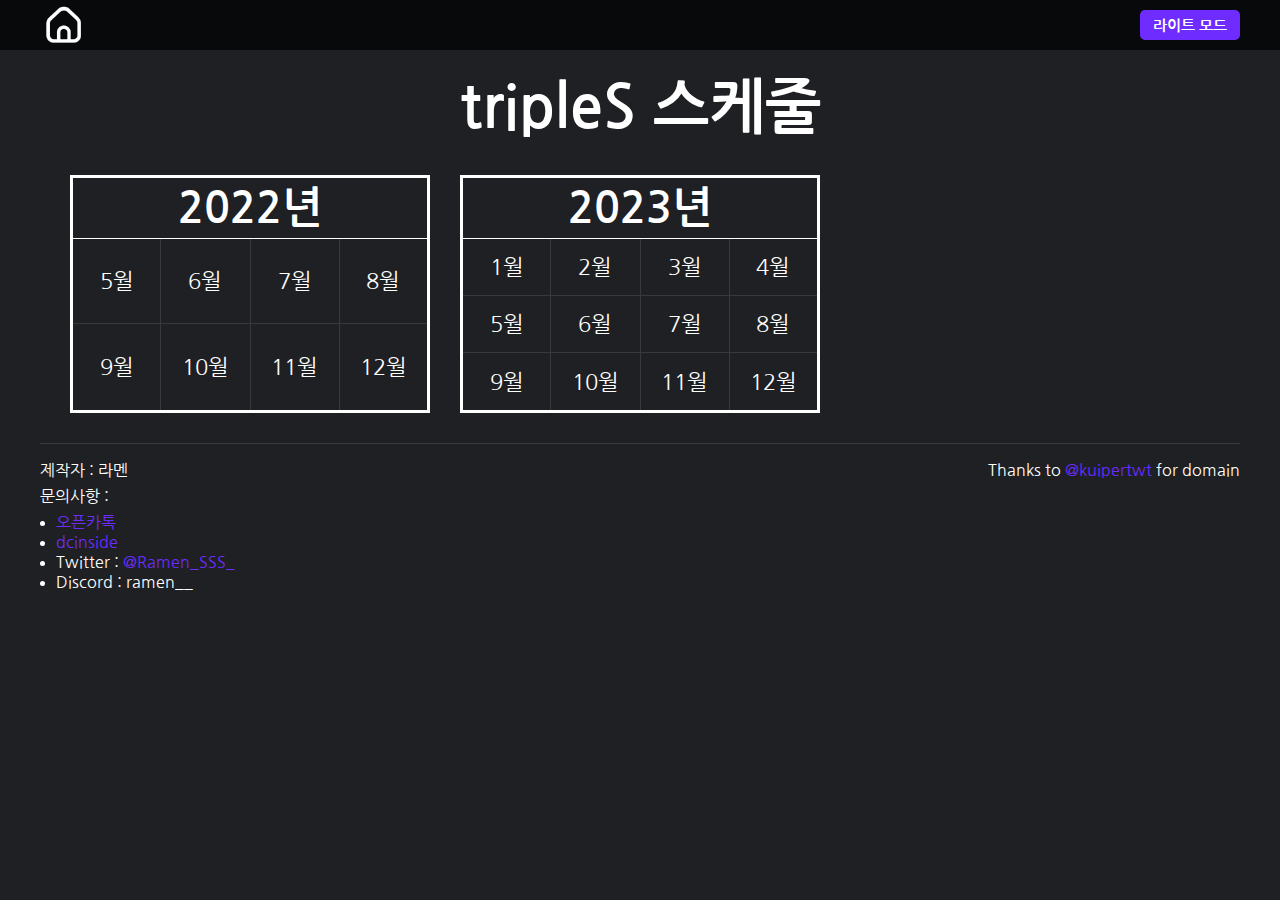
<file: index.html>
<!DOCTYPE html>
<html lang="ko"><head>
    <meta name="viewport" content="width=device-width,initial-scale=1,user-scalable=no">
    <meta charset="UTF-8">
    <link rel="icon" href="android-icon-72x72.png"> 
    <link rel="apple-touch-icon" href="android-icon-72x72.png"> 
    <title>tripleS 스케줄</title>
</head>
<body class="dark" style="margin:0px">
<style>
@keyframes loading {
    0% {transform: translate(-50%,-50%)}
    33.3% {transform: translate(-50%,-50%) rotate(120deg)}
    66.7% {transform: translate(-50%,-50%) rotate(240deg)}
    100% {transform: translate(-50%,-50%) rotate(360deg)}
}
</style>
<div id="load" style="position:absolute;height:100%;width:100%;background-color:#060b0d;">
    <img src="SSS white.png" style="width:150px;top:50%;left:50%;position:absolute;animation:loading 3s ease-in-out infinite;">
</div>
<div id="total" style="display:none">
    <div id="header"><header>
        <div>
            <a href='./'><img id="home" src="./home.svg"></a>
        </div>
        <div>
            <button class="main" id="btn_darklight" style="width:100px" onclick="darklight()">라이트 모드</button>
        </div>
    </header></div>
    <div id="content">
    <div id="title"><b><a href="https://triplescosmos.com">tripleS</a> 스케줄</b></div>
<article>
<table>
<thead>
    <tr>
        <th colspan="4">
            <p class="year">2022년</p>
        </th>
    </tr>
</thead>
<tbody>
    <tr>
        <td><a onclick="sessionStorage.setItem('yymm','2205')" href="./calender">5월</a></td>
        <td><a onclick="sessionStorage.setItem('yymm','2206')" href="./calender">6월</a></td>
        <td><a onclick="sessionStorage.setItem('yymm','2207')" href="./calender">7월</a></td>
        <td><a onclick="sessionStorage.setItem('yymm','2208')" href="./calender">8월</a></td>
    </tr>
    <tr>
        <td><a onclick="sessionStorage.setItem('yymm','2209')" href="./calender">9월</a></td>
        <td><a onclick="sessionStorage.setItem('yymm','2210')" href="./calender">10월</a></td>
        <td><a onclick="sessionStorage.setItem('yymm','2211')" href="./calender">11월</a></td>
        <td><a onclick="sessionStorage.setItem('yymm','2212')" href="./calender">12월</a></td>
    </tr>
</tbody></table>
<table>
<thead>
    <tr>
        <th colspan="4">
            <p class="year">2023년</p>
        </th>
    </tr>
</thead>
<tbody>
    <tr>
        <td><a onclick="sessionStorage.setItem('yymm','2301')" href="./calender">1월</a></td>
        <td><a onclick="sessionStorage.setItem('yymm','2302')" href="./calender">2월</a></td>
        <td><a onclick="sessionStorage.setItem('yymm','2303')" href="./calender">3월</a></td>
        <td><a onclick="sessionStorage.setItem('yymm','2304')" href="./calender">4월</a></td>
    </tr>
    <tr>
        <td><a onclick="sessionStorage.setItem('yymm','2305')" href="./calender">5월</a></td>
        <td><a onclick="sessionStorage.setItem('yymm','2306')" href="./calender">6월</a></td>
        <td><a onclick="sessionStorage.setItem('yymm','2307')" href="./calender">7월</a></td>
        <td><a onclick="sessionStorage.setItem('yymm','2308')" href="./calender">8월</a></td>
    </tr>
    <tr>
        <td><a onclick="sessionStorage.setItem('yymm','2309')" href="./calender">9월</a></td>
        <td><a onclick="sessionStorage.setItem('yymm','2310')" href="./calender">10월</a></td>
        <td><a onclick="sessionStorage.setItem('yymm','2311')" href="./calender">11월</a></td>
        <td><a onclick="sessionStorage.setItem('yymm','2312')" href="./calender">12월</a></td>
    </tr>
</tbody></table></article>
    <footer>
    <div style="text-align: left;">
        <p>제작자 : 라멘</p>
        <p>문의사항 :</p>
        <ul style="padding-left: 16px;">
            <li><a class="link" href="https://open.kakao.com/o/sI2efR7e">오픈카톡</a></li>
            <li><a class="link" href="https://gall.dcinside.com/m/triplescosmos/10227">dcinside</a></li>
            <li>Twitter : <a class="link" href="https://twitter.com/Ramen_SSS_">@Ramen_SSS_</a></li>
            <li>Discord : ramen__</li>
        </ul>
    </div>
    <div style="text-align: right;">
        <p>Thanks to <a class="link" href="https://twitter.com/kuipertwt">@kuipertwt</a> for domain</p>
    </div></footer></div></div>
    <link rel="stylesheet" href="style.css?v=231008">
<style>
    table {
        margin: 0px 0px;
        aspect-ratio: 3/2;
        border: 3px solid var(--obj-color);
    }
    tbody {font-size: min(1.8vw, 22px);}
    td {
        text-align: center;
        vertical-align: middle;
    }
    .year {
        font-size: min(3.1vw, 43px);
        margin: 8px 0px;
    }
    .link {color: #6e2cff;}
    footer {
        word-break: keep-all;
        font-size: min(2.5vmin,16px);
        display: flex;
        justify-content: space-between;
        padding-top: 10px;
        border-top: 1px solid var(--inner-border-color);
    }
    #title {
        font-size: 60px;
        text-align: center;
    }
    p,ul {
        margin: 6px 0px;
    }
    article {
        display: grid;
        gap: 30px;
        grid-template-columns: repeat(3, 1fr);
        margin: 30px;
    }
    @media (min-width: 601px) and (max-width: 997px) {
        article {grid-template-columns: repeat(2, 1fr);}
        #title {font-size: 50px;}
        tbody {font-size: 2.6vw;}
        .year {font-size: 4.5vw;}
    }
    @media (max-width: 600px) {
        article {
            grid-template-columns: repeat(1, 1fr);
            margin: 30px 0px;
        }
        tbody {font-size: 5.5vw;}
        .year {font-size: 9vw;}
    }
    @media (max-width: 450px) {
        #title {font-size:40px;}
    }
    @media (min-width: 1232px) {
        tbody {font-size: 22px;}
        .year {font-size: 43px;}
    }
</style>
    <script src="https://ajax.googleapis.com/ajax/libs/jquery/3.7.1/jquery.min.js"></script>
    <script src="script.js?v=231008"></script>
<script id="loadscript">
$('#total').show();
$('#load').remove();
$('#loadscript').remove();</script>
</body></html>
</file>
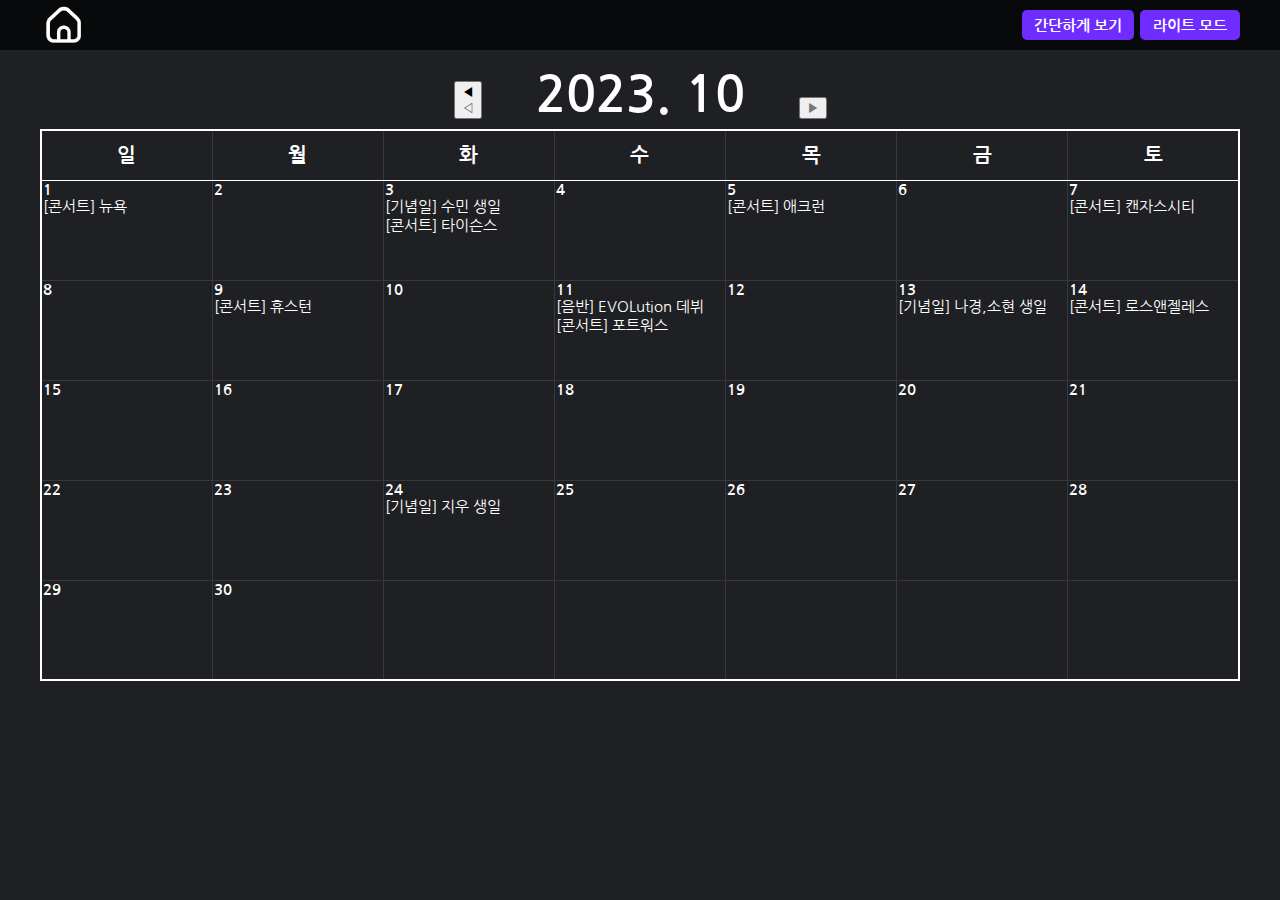
<file: 2310.html>
<html><head>
    <meta name="viewport" content="width=device-width,initial-scale=1,user-scalable=no">
    <meta http-equiv="Content-Type" content="text/html; charset=UTF-8">
    <link rel="icon" href="android-icon-72x72.png"/> 
    <link rel="apple-touch-icon" href="android-icon-72x72.png"/> 
    <link rel="stylesheet" href="style.css?v=230915">
    <link rel="stylesheet" href="schstyle.css?v=230915">
    <title>2023년 10월</title>
</head><body class="dark">
    <div id="header"><header>
        <div>
            <a href="#" onclick="location.href='./?'+status+status2"><img id="home" src="./home.svg"></a>
        </div>
        <div>
            <button class="main" id="btn_simple" onclick="simple()">간단하게 보기</button>
            <button class="main" id="btn_darklight" style="width:100px" onclick="darklight()">라이트 모드</button>
        </div>
    </header></div>
    <div id="content">
    <div id="top">
        <button class="btn" onclick=" window.location.href='./2309?'+status+status2" id="left_btn">
            <div class="shown">◀</div>
            <div class="hidden">◁</div>
        </button>
        <b id="title">2023. 10</b>
        <div style="display: inline-block">
        <button class="btn" onclick=" window.location.href='./2309?'+status+status2" id="left_btn_h">
            <div class="shown">◀</div>
            <div class="hidden">◁</div>
        </button>
        <button class="btn" style="color:#777" onclick="alert('업데이트 예정')";>▶</button>
        </div>
    </div>
<table>
<thead>
    <tr>
        <th>일</th>
        <th>월</th>
        <th>화</th>
        <th>수</th>
        <th>목</th>
        <th>금</th>
        <th>토</th>
    </tr>
</thead><tbody>
    <tr>
        <td><date>1</date>
          <button class="sch">[콘서트]<span class="detail_shown"> 뉴욕</span></button><hv><p class="detail_hidden">뉴욕</p><p class="mem">LOVElution (서연, 혜린, 유빈, 카에데, 다현, 니엔, 소현, 신위)</p></hv>
        </td>
        <td><date>2</date>
        </td>
        <td><date>3</date>
          <button class="sch">[기념일]<span class="detail_shown"> 수민 생일</span></button><hv><p class="detail_hidden">수민 생일</p></hv>
          <button class="sch">[콘서트]<span class="detail_shown"> 타이슨스</span></button><hv><p class="detail_hidden">타이슨스</p><p class="mem">LOVElution (서연, 혜린, 유빈, 카에데, 다현, 니엔, 소현, 신위)</p></hv>
        </td>
        <td><date>4</date>
        </td>
        <td><date>5</date>
          <button class="sch">[콘서트]<span class="detail_shown"> 애크런</span></button><hv><p class="detail_hidden">애크런</p><p class="mem">LOVElution (서연, 혜린, 유빈, 카에데, 다현, 니엔, 소현, 신위)</p></hv>
        </td>
        <td><date>6</date>
        </td>
        <td><date>7</date>
          <button class="sch">[콘서트]<span class="detail_shown"> 캔자스시티</span></button><hv><p class="detail_hidden">캔자스시티</p><p class="mem">LOVElution (서연, 혜린, 유빈, 카에데, 다현, 니엔, 소현, 신위)</p></hv>
        </td>
    </tr>
    <tr>
        <td><date>8</date>
        </td>
        <td><date>9</date>
          <button class="sch">[콘서트]<span class="detail_shown"> 휴스턴</span></button><hv><p class="detail_hidden">휴스턴</p><p class="mem">LOVElution (서연, 혜린, 유빈, 카에데, 다현, 니엔, 소현, 신위)</p></hv>
        </td>
        <td><date>10</date>
        </td>
        <td><date>11</date>
          <button class="sch">[음반]<span class="detail_shown"> EVOLution 데뷔</span></button><hv><p class="detail_hidden">EVOLution 데뷔</p><p class="mem">EVOLution (지우, 채연, 유연, 수민, 나경, 코토네, 연지, 마유)</p></hv>
          <button class="sch">[콘서트]<span class="detail_shown"> 포트워스</span></button><hv><p class="detail_hidden">포트워스</p><p class="mem">LOVElution (서연, 혜린, 유빈, 카에데, 다현, 니엔, 소현, 신위)</p></hv>
        </td>
        <td><date>12</date>
        </td>
        <td><date>13</date>
          <button class="sch">[기념일]<span class="detail_shown"> 나경,소현 생일</span></button><hv><p class="detail_hidden">나경,소현 생일</p></hv>
        </td>
        <td><date>14</date>
          <button class="sch">[콘서트]<span class="detail_shown"> 로스앤젤레스</span></button><hv><p class="detail_hidden">로스앤젤레스</p><p class="mem">LOVElution (서연, 혜린, 유빈, 카에데, 다현, 니엔, 소현, 신위)</p></hv>
        </td>
    </tr>
    <tr>
        <td><date>15</date>
        </td>
        <td><date>16</date>
        </td>
        <td><date>17</date>
        </td>
        <td><date>18</date>
        </td>
        <td><date>19</date>
        </td>
        <td><date>20</date>
        </td>
        <td><date>21</date>
        </td>
    </tr>
    <tr>
        <td><date>22</date>
        </td>
        <td><date>23</date>
        </td>
        <td><date>24</date>
          <button class="sch">[기념일]<span class="detail_shown"> 지우 생일</span></button><hv><p class="detail_hidden">지우 생일</p></hv>
        </td>
        <td><date>25</date>
        </td>
        <td><date>26</date>
        </td>
        <td><date>27</date>
        </td>
        <td><date>28</date>
        </td>
    </tr>
    <tr>
        <td><date>29</date>
        </td>
        <td><date>30</date>
        </td>
        <td><date></date>
        </td>
        <td><date></date>
        </td>
        <td><date></date>
        </td>
        <td><date></date>
        </td>
        <td><date></date>
        </td>
    </tr>
</tbody></table></div>
<script src="script.js"></script>
</body></html>
</file>
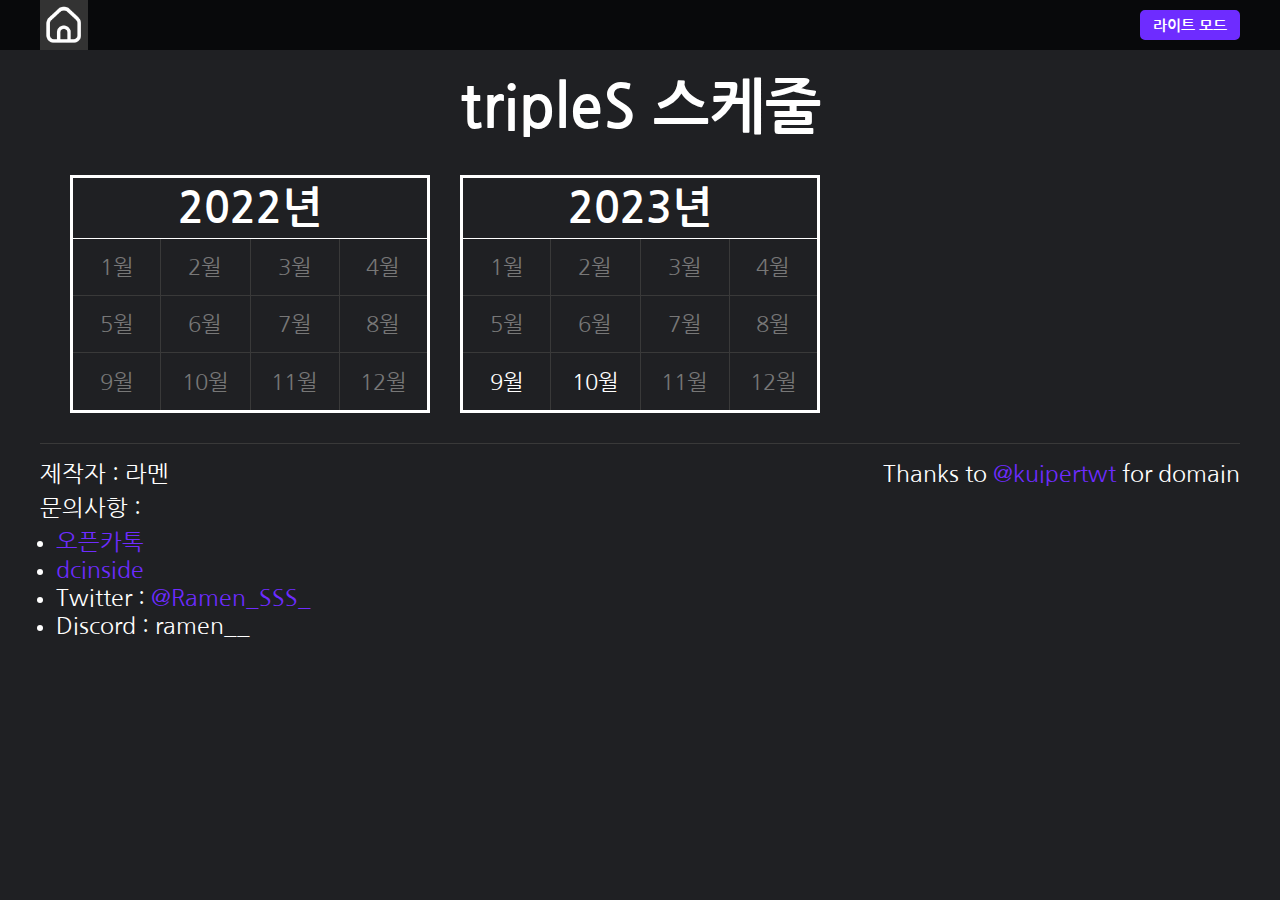
<file: index2.html>
<!DOCTYPE html>
<html lang="ko"><head>
    <meta name="viewport" content="width=device-width,initial-scale=1,user-scalable=no">
    <meta charset="UTF-8">
    <link rel="icon" href="android-icon-72x72.png"> 
    <link rel="apple-touch-icon" href="android-icon-72x72.png"> 
    <link rel="stylesheet" href="style.css?v=230915.10">
    <title>tripleS 스케줄</title>
</head>
<body class="dark">
    <div id="header"><header>
        <div style="height:50px;">
            <a href="#" onclick="location.href='./?'+status+status2"><img id="home" style="background-color: #333" src="./home.svg"></a>
        </div>
        <div>
            <button class="main" id="btn_darklight" style="width:100px" onclick="darklight()">라이트 모드</button>
        </div>
    </header></div>
    <div id="content">
    <div id="title"><b><a href="https://triplescosmos.com">tripleS</a> 스케줄</b></div>
<article>
<table>
<thead>
    <tr>
        <th colspan="4">
            <p class="year">2022년</p>
        </th>
    </tr>
</thead>
<tbody>
    <tr>
        <td class="unupdate">1월</td>
        <td class="unupdate">2월</td>
        <td class="unupdate">3월</td>
        <td class="unupdate">4월</td>
    </tr>
    <tr>
        <td class="unupdate">5월</td>
        <td class="unupdate">6월</td>
        <td class="unupdate">7월</td>
        <td class="unupdate">8월</td>
    </tr>
    <tr>
        <td class="unupdate">9월</a></td>
        <td class="unupdate">10월</td>
        <td class="unupdate">11월</td>
        <td class="unupdate">12월</td>
    </tr>
</tbody></table>
<table>
<thead>
    <tr>
        <th colspan="4">
            <p class="year">2023년</p>
        </th>
    </tr>
</thead>
<tbody>
    <tr>
        <td class="unupdate">1월</td>
        <td class="unupdate">2월</td>
        <td class="unupdate">3월</td>
        <td class="unupdate">4월</td>
    </tr>
    <tr>
        <td class="unupdate">5월</td>
        <td class="unupdate">6월</td>
        <td class="unupdate">7월</td>
        <td class="unupdate">8월</td>
    </tr>
    <tr>
        <td><a href="#" onclick="location.href='./2309?'+status+status2">9월</a></td>
        <td><a href="#" onclick="location.href='./2310?'+status+status2">10월</a></td>
        <td class="unupdate">11월</td>
        <td class="unupdate">12월</td>
    </tr>
</tbody></table>
</article>
    <footer>
    <div style="text-align: left;">
        <p>제작자 : 라멘</p>
        <p>문의사항 :</p>
        <ul style="padding-left: 16px;">
            <li><a class="link" href="https://open.kakao.com/o/sI2efR7e">오픈카톡</a></li>
            <li><a class="link" href="https://gall.dcinside.com/m/triplescosmos/">dcinside</a></li>
            <li>Twitter : <a class="link" href="https://twitter.com/Ramen_SSS_">@Ramen_SSS_</a></li>
            <li>Discord : ramen__</li>
        </ul>
    </div>
    <div style="text-align: right;">
        <p>Thanks to <a class="link" href="https://twitter.com/kuipertwt">@kuipertwt</a> for domain</p>
    </div></footer></div>
<style>
    table {
        margin: 0px 0px;
        aspect-ratio: 3/2;
    }
    tbody {font-size: 1.8vw;}
    td {
        text-align: center;
        vertical-align: middle;
    }
    .unupdate {color: #777;}
    .year {
        font-size: 3.1vw;
        margin: 8px 0px;
    }
    .link {color: #6e2cff;}
    .dark table {border: 3px solid white;}
    .light table {border: 3px solid black;}
    .dark footer {border-top: 1px solid #393939;}
    .light footer {border-top: 1px solid #ddd;}
    footer {
        word-break: keep-all;
        font-size: 2.5vmin;
        display: flex;
        justify-content: space-between;
        padding-top: 10px;
    }
    #title {
        font-size: 60px;
        text-align: center;
    }
    p,ul {
        margin: 6px 0px;
    }
    article {
        display: grid;
        gap: 30px;
        grid-template-columns: repeat(3, 1fr);
        margin: 30px;
    }
    @media (min-width: 601px) and (max-width: 997px) {
        article {grid-template-columns: repeat(2, 1fr);}
        tbody {font-size: 2.6vw;}
        .year {font-size: 4.5vw;}
        #title {font-size: 50px;}
    }
    @media (max-width: 600px) {
        article {
            grid-template-columns: repeat(1, 1fr);
            margin: 30px 0px;
        }
        tbody {font-size: 5.5vw;}
        .year {font-size: 9vw;}
    }
    @media (max-width: 450px) {
        #title {font-size:40px;}
    }
    @media (min-width: 1232px) {
        tbody {font-size: 22px;}
        .year {font-size: 43px;}
    }
</style>
<script src="script.js"></script>

</body></html>
</file>
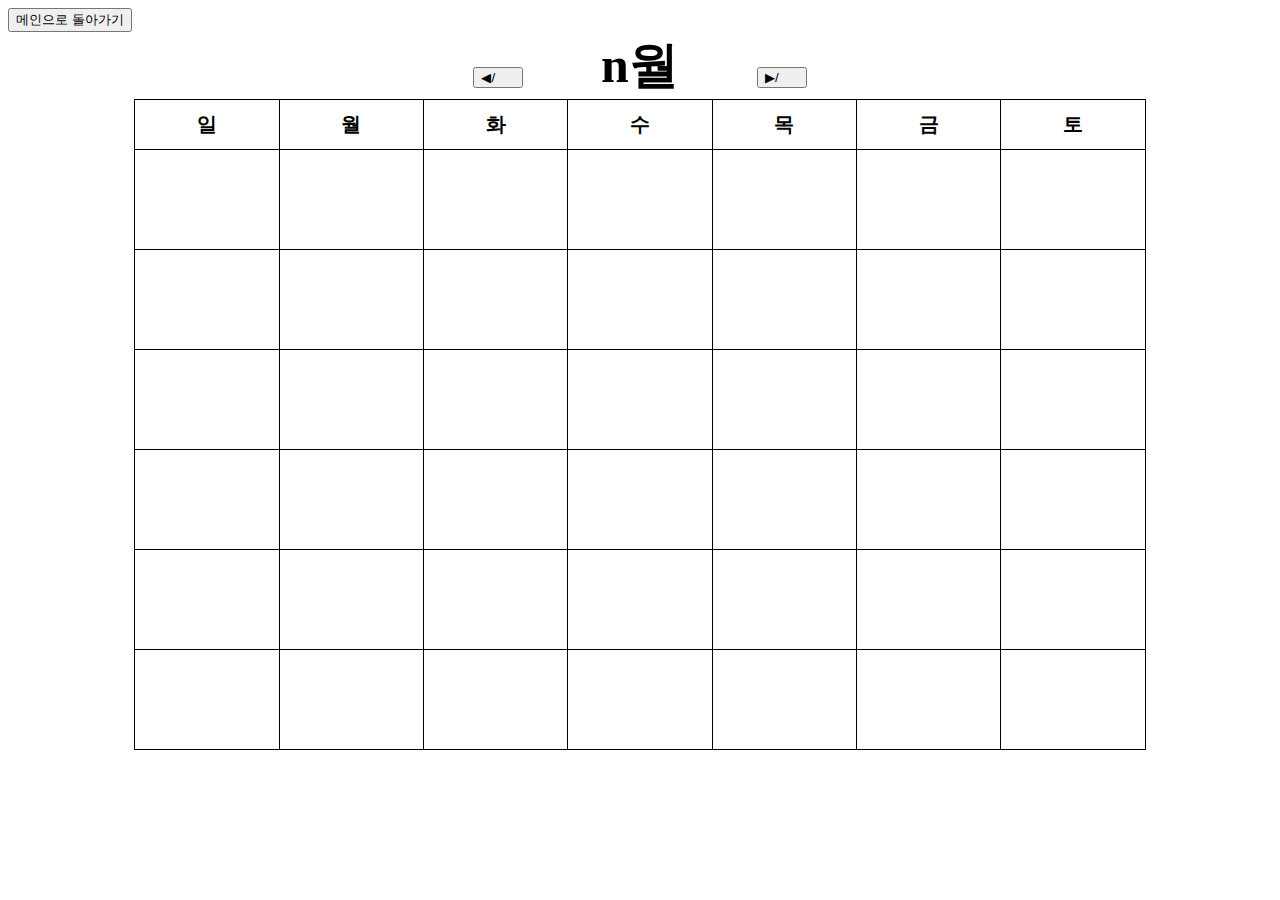
<file: sample.html>
<html><head>
    <meta http-equiv="Content-Type" content="text/html; charset=UTF-8">
    <link rel="icon" href="android-icon-72x72.png"/> 
    <link rel="apple-touch-icon" href="android-icon-72x72.png"/> 
    <title>202n년 n월</title>
    <style>
        .mem {
            padding: 10px 10px;
            background-color: #444444;
            color: #ffffff;
            display: none;
            position: absolute;
        }
        .sch:hover + .mem {
            display: block;
        }</style></head>
    <body><button onclick=" window.location.href='/'">메인으로 돌아가기</button><div style="text-align:center">
    <button onclick=" window.location.href='/2n0n'">◀/⠀⠀</button>
    <strong style="font-size:50px">⠀⠀n월⠀⠀</strong>
    <button onclick=" window.location.href='/2n0n'">▶/⠀⠀</button>
<table style="margin-left:auto;margin-right:auto;width:80%;table-layout:fixed;border:1px solid black">
        <thead>
            <tr style="height:50px;font-size:20">
                <th style="vertical-align:middle;">일</th>
                <th style="vertical-align:middle;">월</th>
                <th style="vertical-align:middle;">화</th>
                <th style="vertical-align:middle;">수</th>
                <th style="vertical-align:middle;">목</th>
                <th style="vertical-align:middle;">금</th>
                <th style="vertical-align:middle;">토</th>
            </tr>
        
        </thead><tbody>
            <!--<br><text class="sch" style="font-size:12px">[종류] 이름</text><mem class="mem" style="font-size:8px"><t style="font-size:13px">00:00</t><br>멤버</mem>-->
            <tr style="height:100px">
                <td><strong></strong>
                </td>
                <td><strong></strong>
                </td>
                <td><strong></strong>
                </td>
                <td><strong></strong>
                </td>
                <td><strong></strong>
                </td>
                <td><strong></strong>
                </td>
                <td><strong></strong>
                </td>
            </tr>
            <tr style="height:100px">
                <td><strong></strong>
                </td>
                <td><strong></strong>
                </td>
                <td><strong></strong>
                </td>
                <td><strong></strong>
                </td>
                <td><strong></strong>
                </td>
                <td><strong></strong>
                </td>
                <td><strong></strong>
                </td>
            </tr>
            <tr style="height:100px">
                <td><strong></strong>
                </td>
                <td><strong></strong>
                </td>
                <td><strong></strong>
                </td>
                <td><strong></strong>
                </td>
                <td><strong></strong>
                </td>
                <td><strong></strong>
                </td>
                <td><strong></strong>
                </td>
            </tr>
            <tr style="height:100px">
                <td><strong></strong>
                </td>
                <td><strong></strong>
                </td>
                <td><strong></strong>
                </td>
                <td><strong></strong>
                </td>
                <td><strong></strong>
                </td>
                <td><strong></strong>
                </td>
                <td><strong></strong>
                </td>
            </tr>
            <tr style="height:100px">
                <td><strong></strong>
                </td>
                <td><strong></strong>
                </td>
                <td><strong></strong>
                </td>
                <td><strong></strong>
                </td>
                <td><strong></strong>
                </td>
                <td><strong></strong>
                </td>
                <td><strong></strong>
                </td>
            </tr>
            <tr style="height:100px">
                <td><strong></strong>
                </td>
                <td><strong></strong>
                </td>
                <td><strong></strong>
                </td>
                <td><strong></strong>
                </td>
                <td><strong></strong>
                </td>
                <td><strong></strong>
                </td>
                <td><strong></strong>
                </td>
            </tr>
        </tbody>
    <style>
      table {
        width: 100%;
        border: 1px solid #000000;
        border-collapse: collapse;
      }
      th, td {
        border: 1px solid #000000;
        vertical-align : top;
      }
    </style></table></div></body></html>
</file>
<file: style.css>
@import url('https://fonts.googleapis.com/css2?family=Nanum+Gothic&display=swap');
* {font-family: 'Nanum Gothic', sans-serif;}
.dark {
    --bg-color: #1f2023;
    --obj-color: #fff;
    --inner-border-color: #393939;
    --cosmo-color: #6e2cff;
}
.light {
    --bg-color: #fff;
    --obj-color: #000;
    --inner-border-color: #ddd;
    --cosmo-color: #b59dff;
}
a {
    color: inherit;
    text-decoration: none;
}
table {
    margin: auto 0px;
    width: 100%;
    table-layout: fixed;
    border-collapse: collapse;
    word-break: keep-all;
    border: 2px solid var(--obj-color);
}
th {
    vertical-align: middle;
    text-align: center;
    border: 1px solid var(--inner-border-color);
    border-bottom: 1px solid var(--obj-color);
}
header {
    padding: 0px 16px;
    display: flex;
    justify-content: space-between;
}
#header {background-color: #08090b;}
body {
    margin: 0px;
}
.main {
    font-weight: bold;
    background-color: var(--cosmo-color);
    border: 2px solid var(--cosmo-color);
    border-radius: 5px;
    color: inherit;
    height: 30px;
    font-size: 15px;
    padding: 1px 10px;
    margin: 10px 0px 10px 2px;
}
#home {
    height: 40px;
    padding: 5px;
    display: block;
}
#home:hover {background-color: #333}
@media (min-width: 900px) {
    .main:hover {
        background-color: transparent;
        color: var(--cosmo-color);
    }
}
body {
    color: var(--obj-color);
    background-color: var(--bg-color);
}
td {border: 1px solid var(--inner-border-color);}
#content {
    margin: 20px 16px;
}
@media (max-width: 450px) {
    header {padding: 0px 12px;}
}
@media (min-width: 1232px) {
    #content {
        margin: 20px auto;
        width: 1200px;
    }
    header {
        width: 1200px;
        margin: 0 auto;
    }
}
</file>
<file: schstyle.css>
.dark {
    --bg-color: #1f2023;
    --obj-color: #fff;
    --inner-border-color: #393939;
    --cosmo-color: #6e2cff;
}
.light {
    --bg-color: #fff;
    --obj-color: #000;
    --inner-border-color: #ddd;
    --cosmo-color: #b59dff;
}
#top {
    text-align: center;
    margin: 10px 0px;
}
#title {
    margin-left: 50px;
    margin-right: 50px;
    font-size: 50px;
}
.drop {
    position:absolute;
    display:none;
    transform: translate(-12px,0);
    box-shadow:0 0 10px 2px rgba(0,0,0,0.3);
    justify-content: space-around;
    font-size: 30px;
    z-index:1;
    color: var(--obj-color);
    background-color: var(--bg-color); 
    border: 2px solid var(--obj-color);
}
.dark .drop {
    background-color: #08090b !important;
}
.drop_box {
    display:flex; overflow-y:auto; flex-wrap:nowrap;
    height: 160px;
    flex-direction: column;
}
.drop_box::-webkit-scrollbar {
    width:10px;
}
.drop_box::-webkit-scrollbar-thumb {
    background-color: #6e2cff;
    border-radius: 5px;
    background-clip: padding-box;
}
.drop_box::-webkit-scrollbar-track {
    border: 4.8px solid transparent;
    background-clip: padding-box;
    background-color: var(--obj-color);
}
.drop_box p {
    padding: 0px;
    margin: 5px;
    flex: 0 0 auto;
}
.drop_box span {
    padding: 3px;
    border-radius: 5px;
}
.drop_box .selected span {background-color:#6e2cff; color:#fff;}
.drop_box p:hover:not(.selected) span {background-color:#b59dff;color:#000;}
#btn_drop {
    background-color:transparent;
    font-size:inherit;
    border:transparent;
    color:inherit;
    font-weight:bolder; 
}
.btn, .drop span {cursor: pointer;}
#btn_drop:focus .drop {display:flex;}
#year_box {
    border-right:2px solid grey;
    width:65%;
}
#month_box {width:35%;}
.drop button {padding:0px;}
.arrow span {
    padding: 0px 6px 3px 6px;
    border-radius: 18px;
}
.arrow:hover:not(.unupdated) span {background-color: var(--cosmo-color);}
.arrow {
    font-size: 50px;
    font-weight: bold;
    background-color: transparent;
    border: transparent;
    color: inherit;
    padding: 0px;
}
.unupdated span {color:#777;}
#left_btn_h {display:none;}
td {
    vertical-align : top;
    text-align: left;
    font-size: 14px;
}
th {font-size:20;}
tbody tr {height:max(100px,calc((85vh - 210.4px)/6));}
thead tr {height: 50px;}
date {font-weight:bolder;}
hv {
    padding: 10px 10px;
    background-color: rgba(70,70,70,0.8);
    color: #ffffff;
    display: none;
    position: absolute;
    word-break:keep-all;
    max-width: 150px;
}
hv p {
    margin: 0px;
}
.sch {
    color: inherit;
    font-size: inherit;
    background-color: transparent;
    border: transparent;
    padding: 0px;
    display: block;
    text-align: left;
}
.sch:hover + hv {display: block;}
.mem {font-size: 0.8em}
.schTitle {font-weight: bold;}
.detail_hidden {display: none;}
.simple .detail_shown {display: none;}
.simple .detail_hidden {display: block;}
.simple .schTitle {font-weight: normal;}
@media (min-width: 601px) {
    .simple td{font-size: 16px;}
}
@media (max-width: 900px) {
    tbody tr {height: max(118px,calc((85vh - 210.4px)/6));}
}
@media (max-width:600px) {
    tbody tr {height: max(82px,calc((85vh - 191px)/6));}
    .arrow {font-size: 40px;}
    .arrow span {
        padding: 0px 6px 3px 6px;
        border-radius: 14px;
    }
    .detail_shown {display: none;}
    .detail_hidden {display: block;}
    .schTitle {font-weight: normal;}
    #btn_simple {display:none;}
    #title {
        font-size: 40px;
        margin: 0px 30px;
    }
    #content {margin: 16px;}
    .drop {font-size: 20px;}
}
@media (max-width:450px) {
    td {font-size:11px}
    tbody tr {height: max(67px,calc((85vh - 183px)/6));}
    date {font-size:1.5em}
    #title {margin: 0px;}
    .arrow {font-size:30px;}
    .arrow span {
        padding: 0px 4.5px 3px 4.5px;
        border-radius: 10px;
    }
    #top {text-align: left !important;}
    #left_btn {display:none;}
    #left_btn_h {display:inline-block !important;}
    #content {margin: 12px;}
}
@media (min-width: 1200px) {
    td {font-size:15px}
}
</file>
